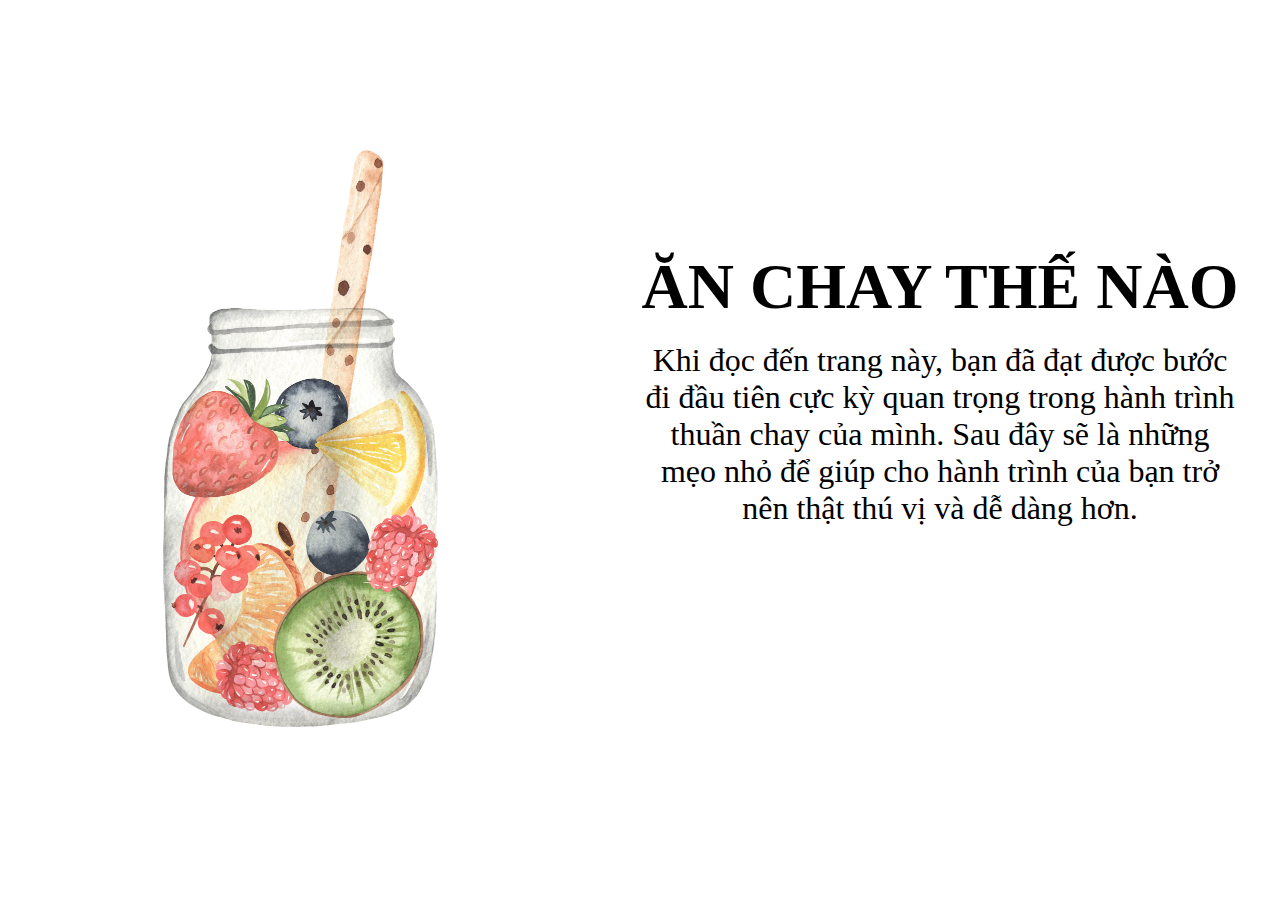
<file: info3.html>
<!doctype html>
<html>
<head>
<meta charset="UTF-8">
<title>Untitled Document</title>
<link rel="stylesheet" href="css/info2.css">
<link rel="stylesheet" href="https://fonts.googleapis.com/icon?family=Material+Icons">
</head>

<body>
	
	<nav class="navbar">
      <ul>
          <li><a href="index.html"><i class="material-icons">trip_origin</i></a></li>
        </ul>
      </nav>
	
	<div class="container">
	
	<section id="page1">
		<div class="page1left">
		
			<img src="img/news3.png">
		
		</div>
	
		<div class="page1right">
		
			<h1>ĂN CHAY THẾ NÀO</h1>
			
			<br><p>Khi đọc đến trang này, bạn đã đạt được bước đi đầu tiên cực kỳ quan trọng trong hành trình thuần chay của mình. Sau đây sẽ là những mẹo nhỏ để giúp cho hành trình của bạn trở nên thật thú vị và dễ dàng hơn.</p>
			
		
		</div>
	</section>
		
	</div>
	
	
</body>
</html>
</file>
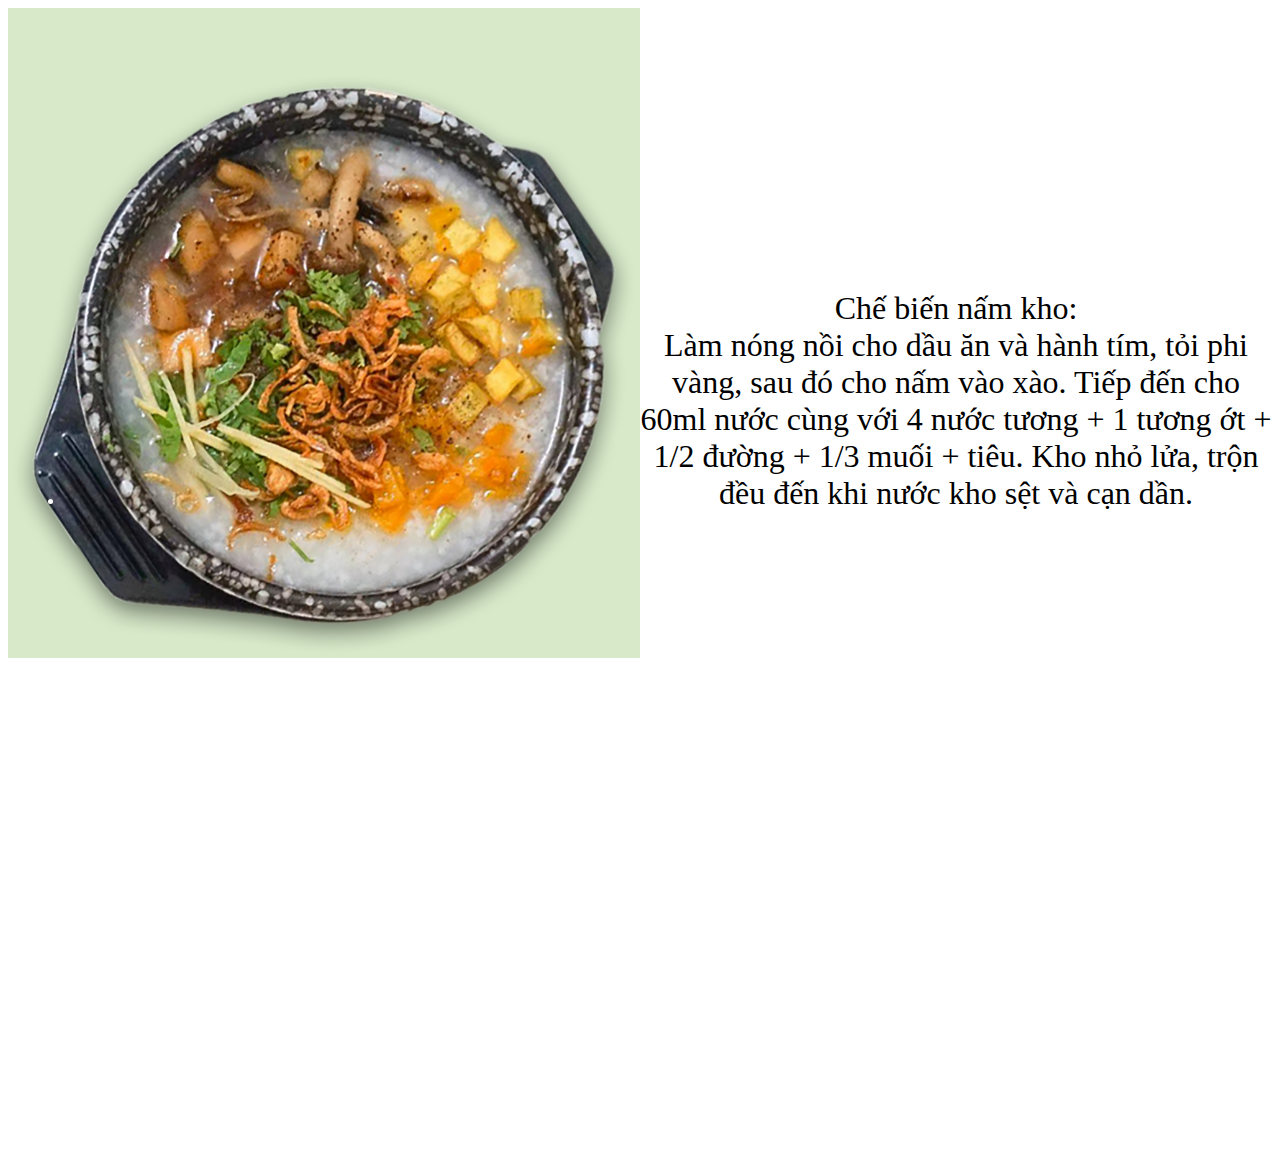
<file: menu.html>
<!doctype html>
<html>
<head>
<meta charset="UTF-8">
<title>Untitled Document</title>
<link rel="stylesheet" href="css/menu.css">
	<link rel="stylesheet" href="https://fonts.googleapis.com/icon?family=Material+Icons">
</head>

<body>
	
	<nav class="navbar">
      <ul>
          <li><a href="index.html"><i class="material-icons">trip_origin</i></a></li>
        </ul>
      </nav>
	
<div class="container">
  <img src="img/cháo.png" alt="Avatar" class="image" style="width:100%">
  <div class="middle">
    <div class="text">Khoai lang<br> Bí đỏ<br> Nấm<br> Gừng<br> Ngò<br> Tiêu<br> Hành phi</div>
  </div>
</div>
	
	
<div class="right">
	
	<p>Chế biến nấm kho: <br>
Làm nóng nồi cho dầu ăn và hành tím, tỏi phi vàng, sau đó cho nấm vào xào.
Tiếp đến cho 60ml nước cùng với 4 nước tương + 1 tương ớt + 1/2 đường + 1/3 muối + tiêu.
Kho nhỏ lửa, trộn đều đến khi nước kho sệt và cạn dần.
</p>
	
	
	
	</div>

	
</body>
</html>
</file>
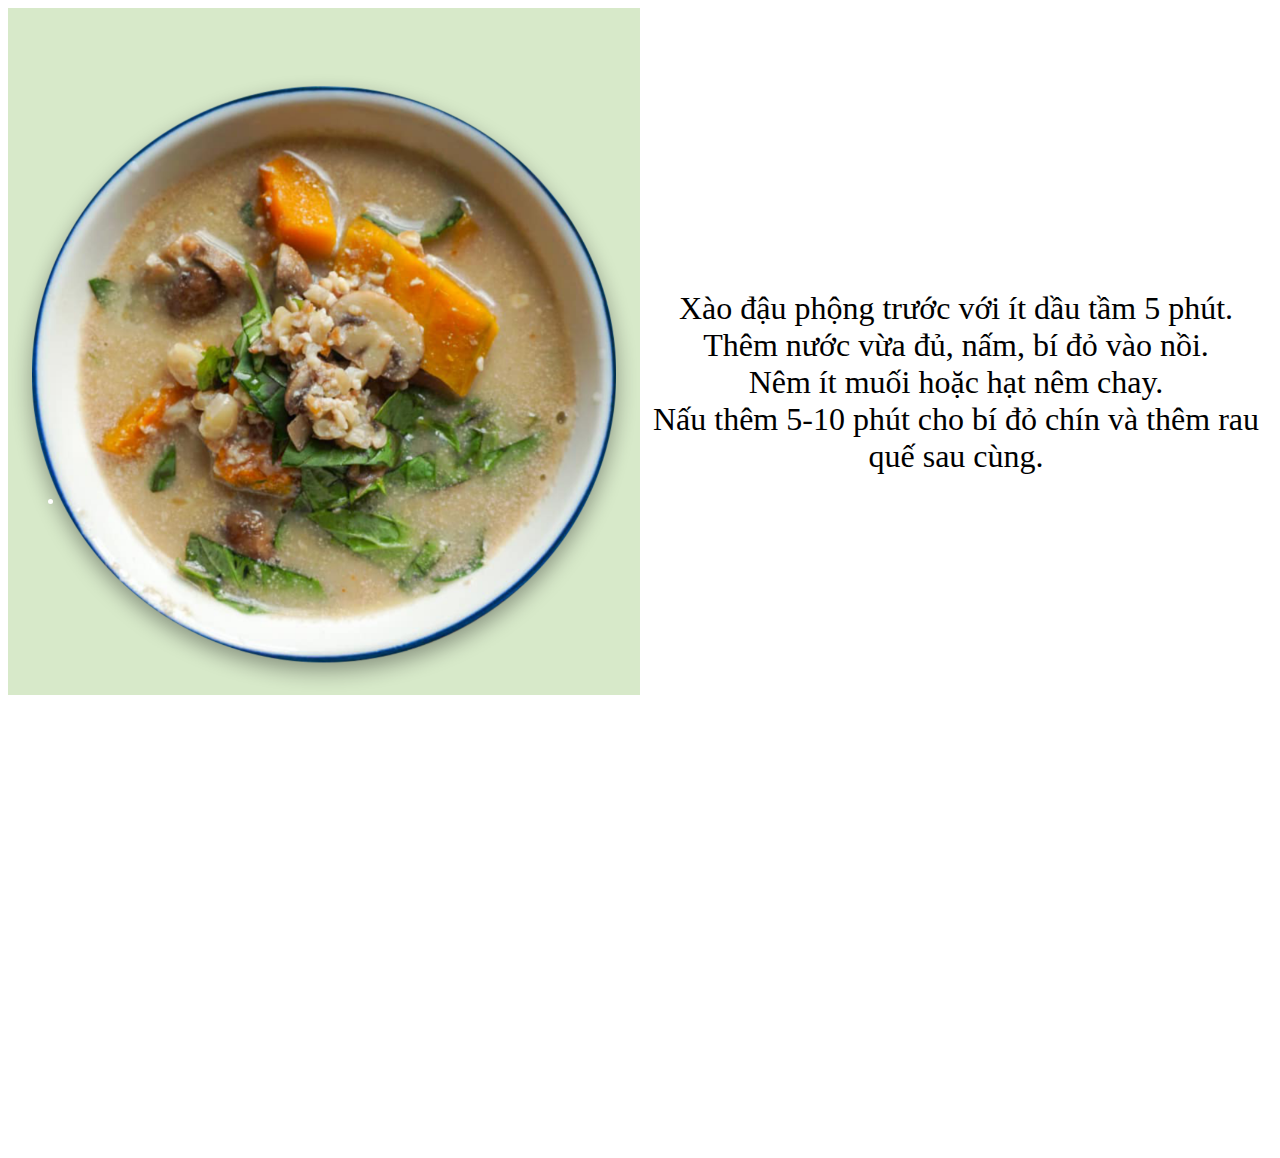
<file: menu1.html>
<!doctype html>
<html>
<head>
<meta charset="UTF-8">
<title>Untitled Document</title>
<link rel="stylesheet" href="css/menu1.css">
	<link rel="stylesheet" href="https://fonts.googleapis.com/icon?family=Material+Icons">
</head>

<body>
	
	<nav class="navbar">
      <ul>
          <li><a href="index.html"><i class="material-icons">trip_origin</i></a></li>
        </ul>
      </nav>
	
<div class="container">
  <img src="img/canh.png" alt="Avatar" class="image" style="width:100%">
  <div class="middle">
    <div class="text">Đậu phộng sống xay nhuyễn <br>Nấm mỡ <br>Bí đỏ<br> Rau quế</div>
  </div>
</div>
	
	
<div class="right">
	
	<p>Xào đậu phộng trước với ít dầu tầm 5 phút.<br>

Thêm nước vừa đủ, nấm, bí đỏ vào nồi. <br>

Nêm ít muối hoặc hạt nêm chay.<br>

Nấu thêm 5-10 phút cho bí đỏ chín và thêm rau quế sau cùng.</p>
	
	
	
	</div>

	
</body>
</html>
</file>
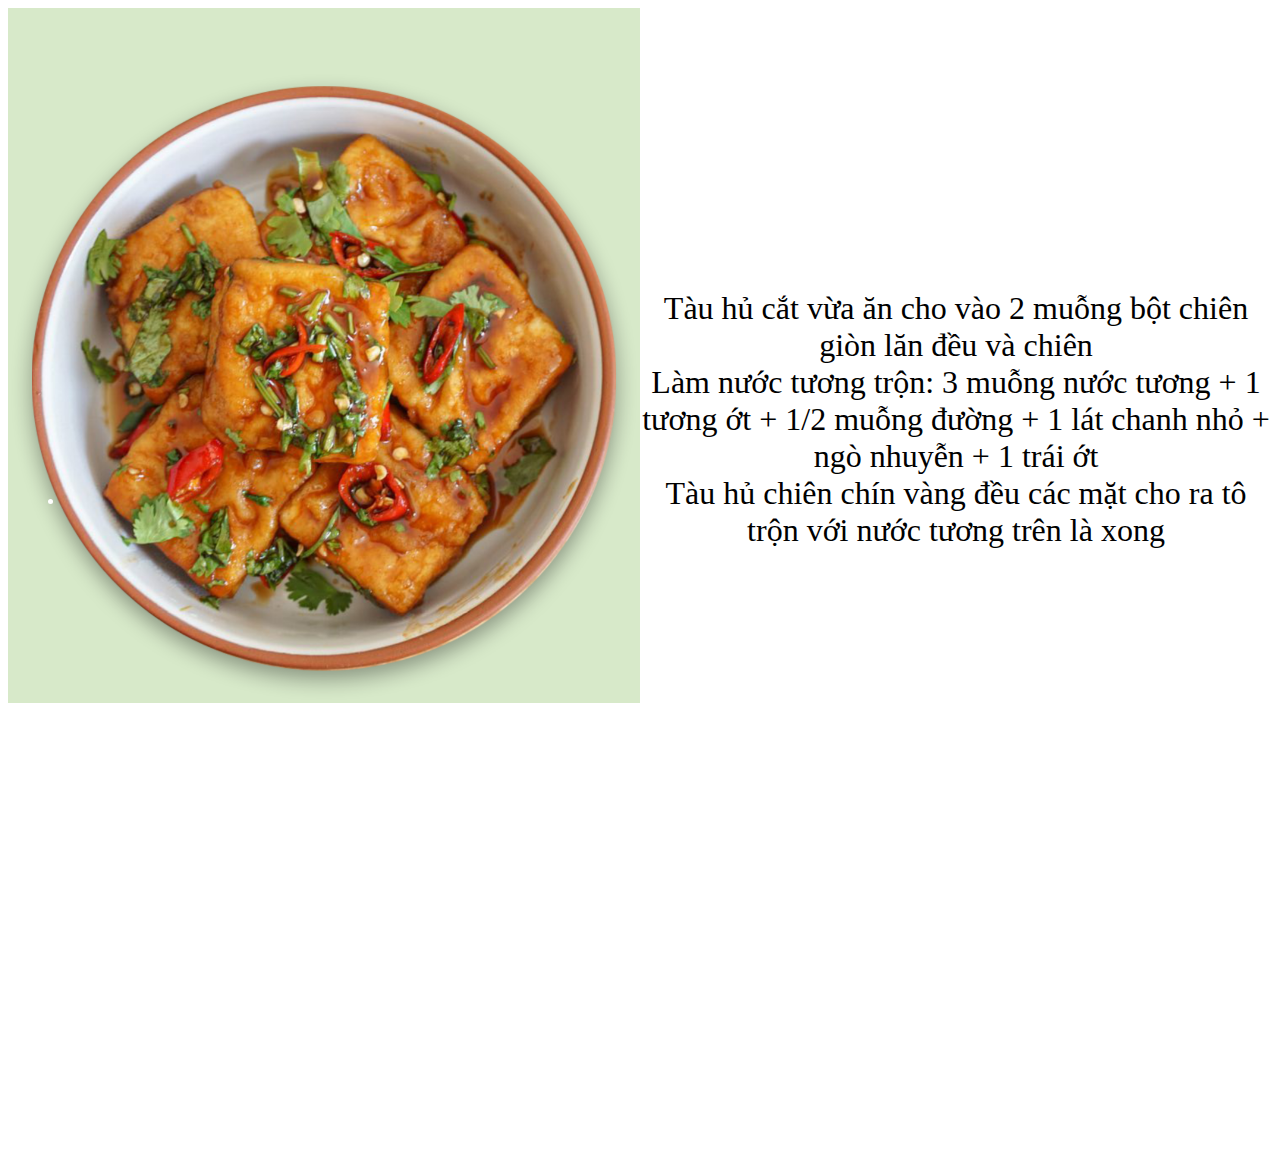
<file: menu2.html>
<!doctype html>
<html>
<head>
<meta charset="UTF-8">
<title>Untitled Document</title>
<link rel="stylesheet" href="css/menu2.css">
	<link rel="stylesheet" href="https://fonts.googleapis.com/icon?family=Material+Icons">
</head>

<body>
	
	<nav class="navbar">
      <ul>
          <li><a href="index.html"><i class="material-icons">trip_origin</i></a></li>
        </ul>
      </nav>
	
<div class="container">
  <img src="img/tàu hủ.png" alt="Avatar" class="image" style="width:100%">
  <div class="middle">
    <div class="text">1/2 miếng tàu hủ <br>Bột chiên giòn <br>Ngò <br>Chanh <br>Ớt</div>
  </div>
</div>
	
	
<div class="right">
	
	<p>Tàu hủ cắt vừa ăn cho vào 2 muỗng bột chiên giòn lăn đều và chiên<br>

Làm nước tương trộn: 3 muỗng nước tương + 1 tương ớt + 1/2 muỗng đường + 1 lát chanh nhỏ + ngò nhuyễn + 1 trái ớt<br>

Tàu hủ chiên chín vàng đều các mặt cho ra tô trộn với nước tương trên là xong
</p>
	
	
	
	</div>

	
</body>
</html>
</file>
<file: css/info2.css>
@charset "UTF-8";
/* CSS Document */

* {
  margin: 0;
  padding: 0;
}

body {
  font-family: quicksand;
  
  color: #fff;
  height: 900px;
  overflow: hidden;

}

section {
  display: flex;
  justify-content: center;
  text-align: center;
  width: 100%;
  height: 100%;
}

.navbar {
  position: fixed;
  top: 450px;
  z-index: 1;
  width: 60px;
  height: 100%;
  
}

.navbar ul {

  width: 100%;
  justify-content: center;
}

.navbar ul li {
  margin: 0 1rem;
  padding: 1rem;
}

.navbar ul li a {
  text-decoration: none;
  text-transform: uppercase;
  color:#4CDB5E ;
}

.navbar ul li a:hover {
  color: skyblue;
}

.navbar ul li i:hover {
  color: skyblue;
}

.container {
  width: 100%;
  height: 100%;
  /* CSS Smooth Scroll */
  overflow-y: scroll; 
  scroll-behavior: smooth;
  
}

.container h1 {
  font-size: 4rem;
  color: #000000;
}

.container p {
  font-size: 2rem;
  color: #000000;
}

.page1left {
	width: 50%;
	height: 900px;
	float: left;

}

.page1left img{
	width: 275px;
	height: 576.5px;
	margin-top: 150px;
}

.page1right {
	width: 50%;
	height: 900px;
	float: right;
	padding-top: 250px;
	padding-left: 40px;
	padding-right: 40px;
}
</file>
<file: css/menu.css>
@charset "UTF-8";
/* CSS Document */

body {
  font-family: quicksand;
  
  color: #fff;
  height: 900px;
  overflow: hidden;
  
}

.navbar {
  position: fixed;
  top: 450px;
  z-index: 1;
  width: 60px;
  height: 100%;
  
}

.navbar ul {

  width: 100%;
  justify-content: center;
}

.navbar ul li {
  margin: 0 1rem;
  padding: 1rem;
}

.navbar ul li a {
  text-decoration: none;
  text-transform: uppercase;
  color:#4CDB5E ;
}

.navbar ul li a:hover {
  color: skyblue;
}

.navbar ul li i:hover {
  color: skyblue;
}

.container {
  position: relative;
  width: 50%;
  float: left;
	background-color: #d7e9c9;
}

.image {
  opacity: 1;
  display: block;
  width: 400px;
  height: auto;
  transition: .5s ease;
  backface-visibility: hidden;
  padding-top: 10%;
}

.middle {
  transition: .5s ease;
  opacity: 0;
  position: absolute;
  top: 50%;
  left: 50%;
  transform: translate(-50%, -50%);
  -ms-transform: translate(-50%, -50%);
  text-align: center;
}

.container:hover .image {
  opacity: 0.3;
}

.container:hover .middle {
  opacity: 1;
}

.text {
  background-color: #4CAF50;
  color: white;
  font-size: 16px;
  padding: 16px 32px;
}

.right {
	width: 50%;
	height: 900px;
	float: right;
	padding-top: 250px;
	display: flex;
    justify-content: center;
    text-align: center;
	
}

.right p{
	color: #000000;
	font-size: 2rem;
}
</file>
<file: css/menu1.css>
@charset "UTF-8";
/* CSS Document */

body {
  font-family: quicksand;
  
  color: #fff;
  height: 900px;
  overflow: hidden;

}

.navbar {
  position: fixed;
  top: 450px;
  z-index: 1;
  width: 60px;
  height: 100%;
  
}

.navbar ul {

  width: 100%;
  justify-content: center;
}

.navbar ul li {
  margin: 0 1rem;
  padding: 1rem;
}

.navbar ul li a {
  text-decoration: none;
  text-transform: uppercase;
  color:#4CDB5E ;
}

.navbar ul li a:hover {
  color: skyblue;
}

.navbar ul li i:hover {
  color: skyblue;
}

.container {
  position: relative;
  width: 50%;
  float: left;
	background-color: #d7e9c9;
}

.image {
  opacity: 1;
  display: block;
  width: 400px;
  height: auto;
  transition: .5s ease;
  backface-visibility: hidden;
  padding-top: 10%;
}

.middle {
  transition: .5s ease;
  opacity: 0;
  position: absolute;
  top: 50%;
  left: 50%;
  transform: translate(-50%, -50%);
  -ms-transform: translate(-50%, -50%);
  text-align: center;
}

.container:hover .image {
  opacity: 0.3;
}

.container:hover .middle {
  opacity: 1;
}

.text {
  background-color: #4CAF50;
  color: white;
  font-size: 16px;
  padding: 16px 32px;
}

.right {
	width: 50%;
	height: 900px;
	float: right;
	padding-top: 250px;
	display: flex;
    justify-content: center;
    text-align: center;
}

.right p{
	color: #000000;
	font-size: 2rem;
}
</file>
<file: css/menu2.css>
@charset "UTF-8";
/* CSS Document */

body {
  font-family: quicksand;
  
  color: #fff;
  height: 900px;
  overflow: hidden;

}

.navbar {
  position: fixed;
  top: 450px;
  z-index: 1;
  width: 60px;
  height: 100%;
  
}

.navbar ul {

  width: 100%;
  justify-content: center;
}

.navbar ul li {
  margin: 0 1rem;
  padding: 1rem;
}

.navbar ul li a {
  text-decoration: none;
  text-transform: uppercase;
  color:#4CDB5E ;
}

.navbar ul li a:hover {
  color: skyblue;
}

.navbar ul li i:hover {
  color: skyblue;
}


.container {
  position: relative;
  width: 50%;
  float: left;
	background-color: #d7e9c9;
}

.image {
  opacity: 1;
  display: block;
  width: 400px;
  height: auto;
  transition: .5s ease;
  backface-visibility: hidden;
  padding-top: 10%;
}

.middle {
  transition: .5s ease;
  opacity: 0;
  position: absolute;
  top: 50%;
  left: 50%;
  transform: translate(-50%, -50%);
  -ms-transform: translate(-50%, -50%);
  text-align: center;
}

.container:hover .image {
  opacity: 0.3;
}

.container:hover .middle {
  opacity: 1;
}

.text {
  background-color: #4CAF50;
  color: white;
  font-size: 16px;
  padding: 16px 32px;
}

.right {
	width: 50%;
	height: 900px;
	float: right;
	padding-top: 250px;
	display: flex;
    justify-content: center;
    text-align: center;
}

.right p{
	color: #000000;
	font-size: 2rem;
}
</file>
